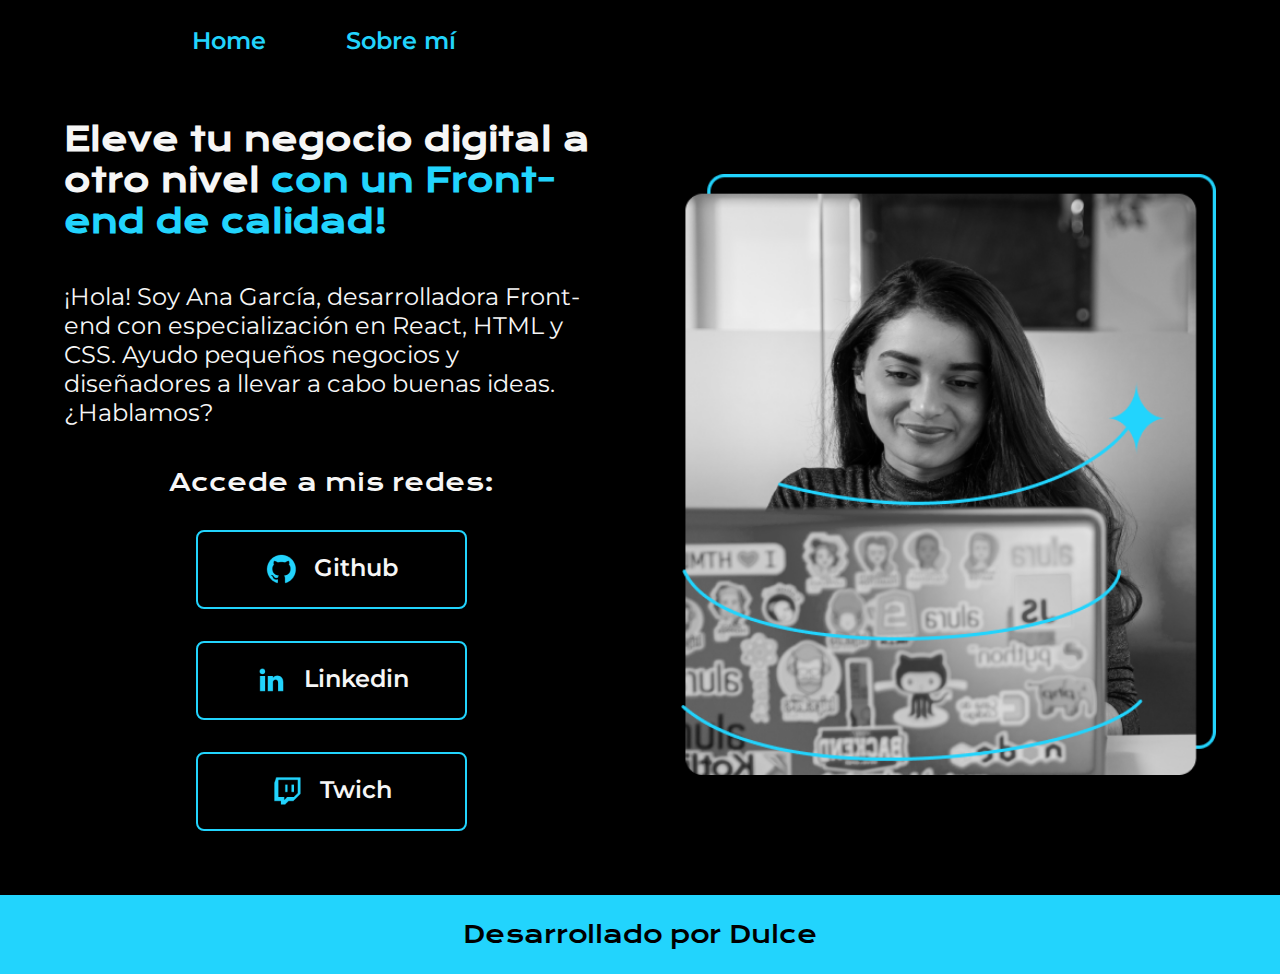
<file: index.html>
<!DOCTYPE html>
<html lang="es">
<head>
    <meta charset="UTF-8">
    <meta name="viewport" content="width=device-width, initial-scale=1.0">
    <title>Portafolio</title>
    <link rel="stylesheet" href="./styles/style.css">
</head>
<body>
    <header class="header">
        <nav class="header__menu">
            <a class="header__menu__link" href="index.html">Home</a>
            <a class="header__menu__link" href="about.html">Sobre mí</a>
        </nav>
    </header>
    <main class="presentacion">
        <section class="presentacion__contenido">
            <h1 class="presentacion__contenido__titulo">
                Eleve tu negocio digital a otro nivel 
                <strong class="titulo-destaque">con un Front-end de calidad!
                </strong></h1>
                <p class="presentacion_contenido_texto">¡Hola! Soy Ana García, 
                    desarrolladora Front-end con 
                    especialización en React, HTML y CSS. Ayudo pequeños 
                    negocios y diseñadores a llevar a cabo buenas ideas. 
                    ¿Hablamos?
                    <!--Esto es un comentario-->
                </p>
                <div class="presentacion__enlaces">
                    <h2 class="presentacion__enlaces__subtitulo">Accede a mis redes:</h2>
                    <a class="presentacion__enlaces__link" href="https://www.github.com/">
                        <img src="./assets/github.png">
                        Github</a>
                    <a class="presentacion__enlaces__link" href="https://mx.linkedin.com/">
                        <img src="./assets/linkedin.png">
                        Linkedin</a>
                    <a class="presentacion__enlaces__link" href="https://www.twitch.tv/">
                        <img src="./assets/twitch.png">
                        Twich</a>
                </div>
            </section>
            <img class="presentacion__imagen" src="./assets/Imagem.png" alt="Imagen de Ana Garcia trabajando">
    </main>
        <footer class="footer">
            <p>Desarrollado por Dulce</p>
        </footer>
</body>             
</html>
</file>
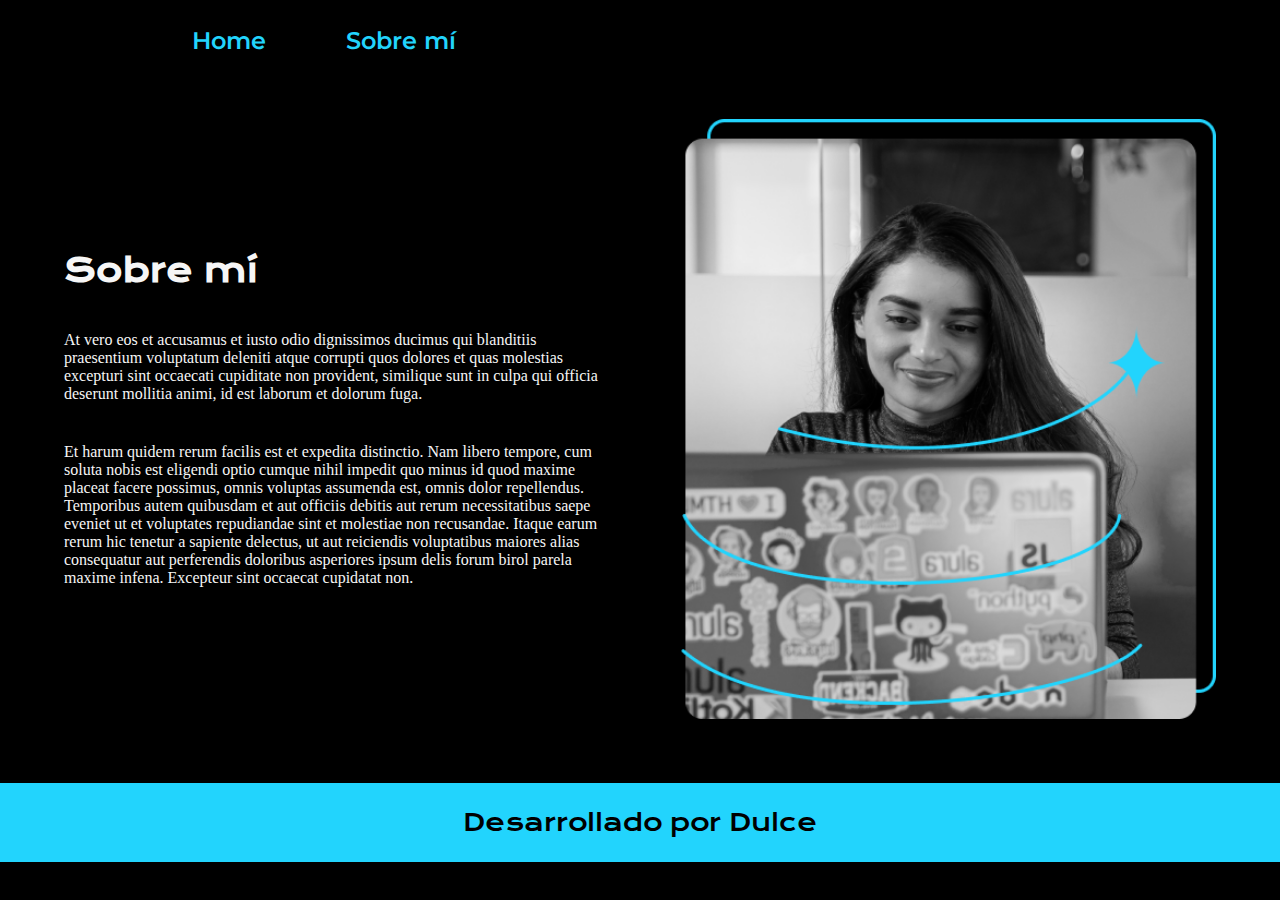
<file: about.html>
<!DOCTYPE html>
<html lang="es">
<head>
    <meta charset="UTF-8">
    <meta name="viewport" content="width=device-width, initial-scale=1.0">
    <title>Sobre mí</title>
    <link rel="stylesheet" href="./styles/style.css">
</head>
<body>
    <header class="header">
        <nav class="header__menu">
            <a class="header__menu__link" href="index.html">Home</a>
            <a class="header__menu__link" href="about.html">Sobre mí</a>
        </nav>
    </header>
    <main class="presentacion">
        <section class="presentacion__contenido">
            <h1 class="presentacion__contenido__titulo">Sobre mí</h1>
            <p class="presentacion__contenido__texto">At vero eos et accusamus et iusto odio dignissimos ducimus qui blanditiis praesentium voluptatum deleniti atque corrupti
            quos dolores et quas molestias excepturi sint occaecati cupiditate non provident, similique sunt in culpa qui officia deserunt
            mollitia animi, id est laborum et dolorum fuga.</p>
            <p class="presentacion__contenido__texto"   >Et harum quidem rerum facilis est et expedita distinctio. Nam libero tempore, cum soluta nobis est eligendi optio cumque
            nihil impedit quo minus id quod maxime placeat facere possimus, omnis voluptas assumenda est, omnis dolor repellendus. 
            Temporibus autem quibusdam et aut officiis debitis aut rerum necessitatibus saepe eveniet ut et voluptates repudiandae sint et
            molestiae non recusandae. Itaque earum rerum hic tenetur a sapiente delectus, ut aut reiciendis voluptatibus maiores alias
            consequatur aut perferendis doloribus asperiores ipsum delis forum birol parela maxime infena. Excepteur sint occaecat
            cupidatat non.</p>

        </section>
        <img class="presentacion__imagen" src="./assets/Imagem.png" alt="Imagen de Ana Garcia trabajando">
    </main>
    <footer class="footer">
        <p>Desarrollado por Dulce</p>
    </footer>
</body>
</html>
</file>
<file: styles/style.css>
@import url('https://fonts.googleapis.com/css2?family=Krona+One&family=Montserrat:ital,wght@0,100..900;1,100..900&display=swap');

:root{
    --color-primario: #000000;
    --color-secundario: #F6F6F6;
    --color-terciario: #22D4FD;
    --color-hover: #272727;

    --fuente-montserrat: 'Montserrat', sans serif;
    --fuente-krona: 'Krona One', sans serif;
}

* {
    padding: 0;
    margin:0;
}

body{
    box-sizing: border-box;
    background-color: var(--color-primario);
    color: var(--color-secundario);
}

.header{
    padding: 2% 0% 0% 15%;     /*padding-top: 50px;*/
                                /*padding-right: 30px;*/
                                 /*padding-bottom: 50px;*/
                                 /*padding-left: 80px;*/

}

.header__menu{
    display: flex;
    gap: 80px;

}

.header__menu__link{
    font-family: var(--fuente-montserrat);
    font-size: 1.5rem;
    font-weight: 600;
    color: var(--color-terciario);
    text-decoration: none;
}

.presentacion {
    padding: 5% 5%;  /*Vertical y horizontal*/
    display: flex;
    align-items: center;
    justify-content: space-between;
    gap: 82px;
}

.presentacion__contenido{
    width: 50%;
    display: flex;
    flex-direction: column;
    gap: 40px;
}

.presentacion__contenido__titulo{
    font-size: 2rem;
    font-family: var(--fuente-krona);
}

.titulo-destaque{
    color: var(--color-terciario);
}

.presentacion_contenido_texto{
    font-size: 1.5rem;
    font-family: var(--fuente-montserrat);
}

.presentacion__enlaces{
    display: flex;
    justify-content: space-between;
    flex-direction: column;
    align-items: center;
    gap: 32px;
}

.presentacion__enlaces__subtitulo{
    font-family: var(--fuente-krona);
    font-size: 1.5rem;
    font-weight: 400;
}

.presentacion__enlaces__link{
    width: 50%;
    /*Esto es un comentario :,V*/
    text-align: center;
    padding: 21.5px 0;
    border-radius: 8px;     /*Contorno del boton, se hace redondo o cuadrado*/
    font-family: var(--fuente-montserrat);
    font-size: 1.5rem;
    font-weight: 600;
    text-decoration: none;
    color: var(--color-secundario);
    border: 2px solid var(--color-terciario);
    display: flex;
    justify-content: center;
    gap: 16px;
}

.presentacion__enlaces__link:hover{
    background-color: var(--color-hover);
}

.presentacion__imagen{
    width: 50%;
}

.footer{
    background-color: var(--color-terciario);
    padding: 24px;
    color: var(--color-primario);
    text-align: center;
    font-family: var(--fuente-krona);
    font-size: 1.5rem;
    font-weight: 400;
}

/*Para que mi pantalla sea responsiva en el cel*/
@media (max-width: 1200px ){

    .header{
        padding: 10%;
    }

    .header__menu{
        justify-content: center;
    }

    .presentacion{
        flex-direction: column-reverse;
        padding: 5%;
    }

    .presentacion__contenido{
        width: auto;
    }

}
</file>
